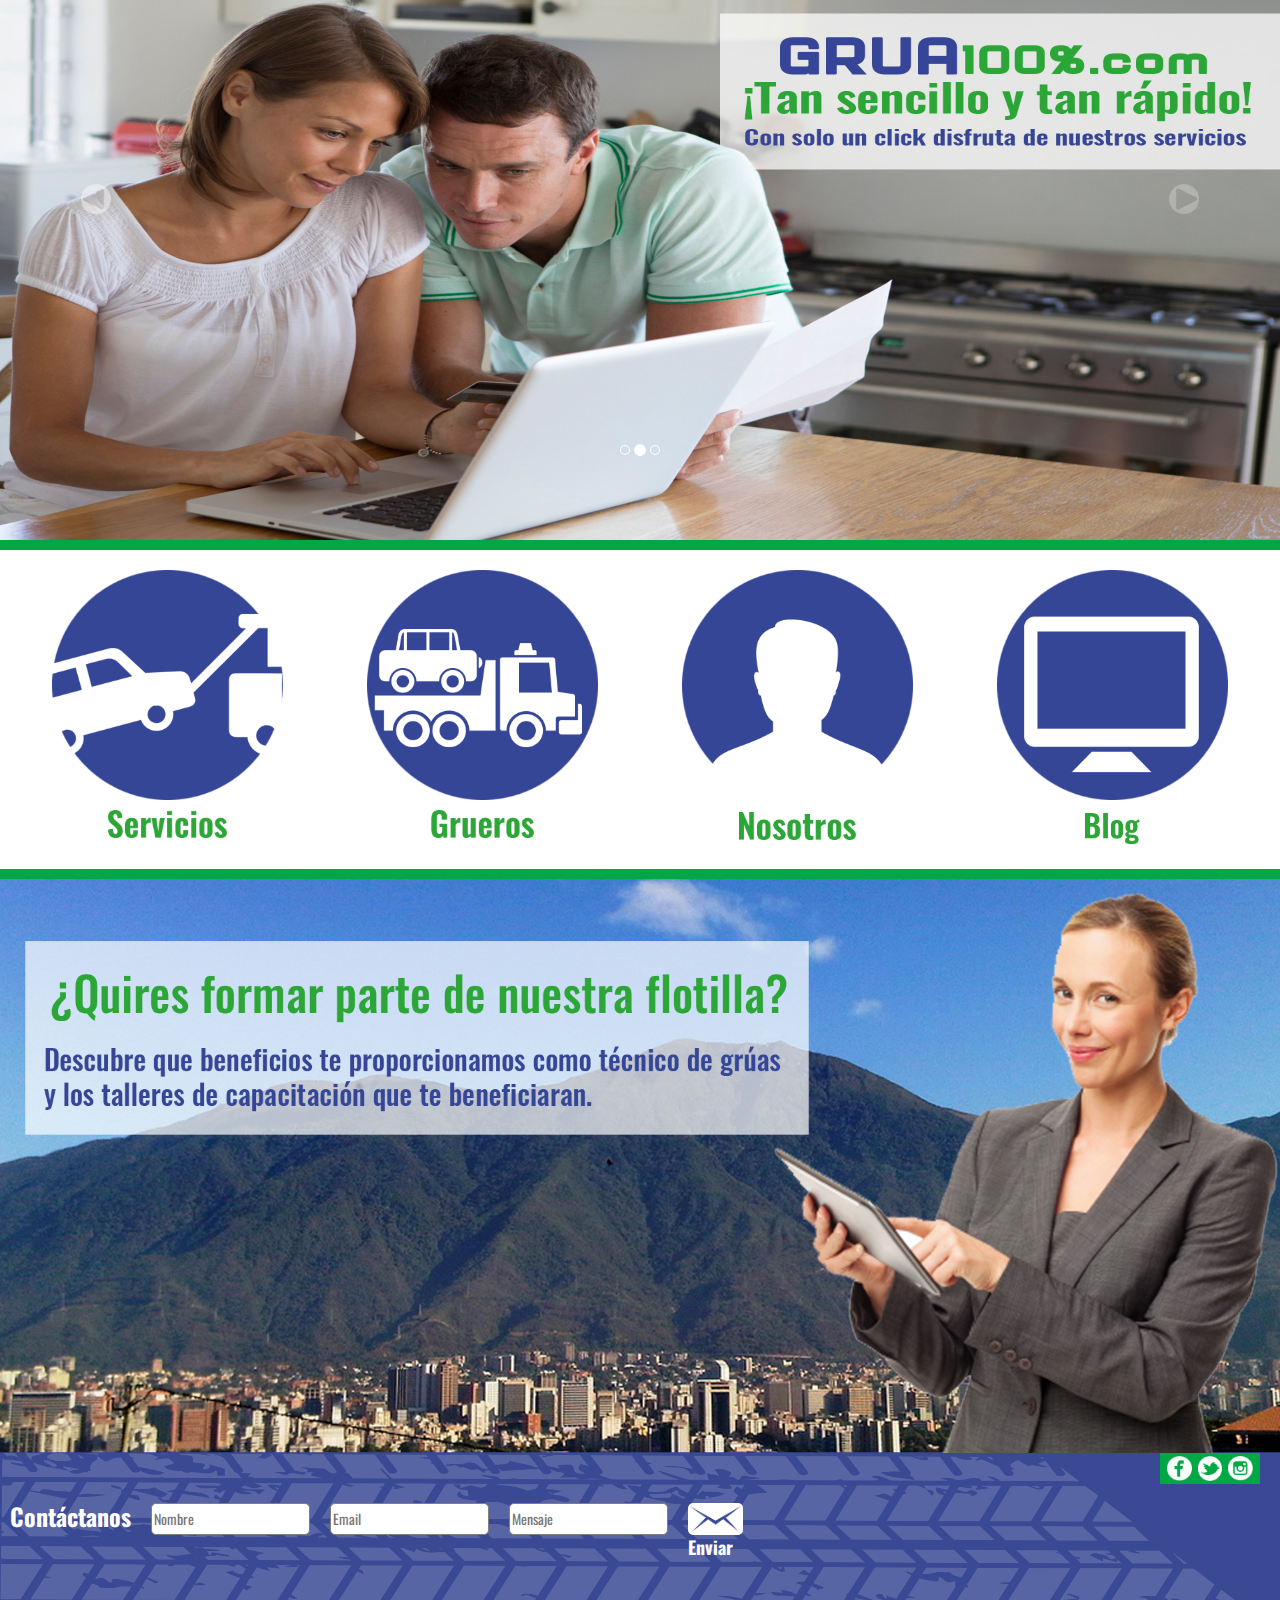
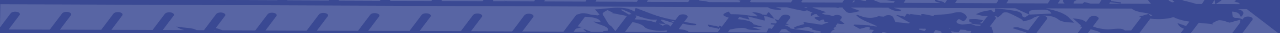
<file: index.html>
<!DOCTYPE html>
<html lang="en">
<head>
	<meta charset="UTF-8">
	<title>Grua 100%</title>
	<script src="js/jquery-3.2.1.min.js"></script>
	<script src="js/bootstrap.min.js"></script>
	<link rel="stylesheet" type="text/css" href="//fonts.googleapis.com/css?family=Oswald" />
	<link rel="stylesheet" href="css/bootstrap.min.css">
	<link rel="stylesheet" href="css/main.css">
</head>
<body>
	<div id="myCarousel" class="carousel slide">
		<ol class="carousel-indicators" style="z-index:1 !important">
		    <li data-target="#myCarousel" data-slide-to="0" class=""></li>
		    <li data-target="#myCarousel" data-slide-to="1" class="active"></li>
		    <li data-target="#myCarousel" data-slide-to="2" class=""></li>
	  	</ol>
		<div class="carousel-inner">
		    <div class="item">
		        <img class="car-img" src="assets/img/slide1.jpg" alt="">
		    </div>
		    <div class="item active">
		        <img class="car-img" src="assets/img/slide2.jpg" alt="">
		    </div>
		    <div class="item">
		        <img class="car-img" src="assets/img/slide3.jpg" alt="">
		    </div>
		</div>
		<a class="left carousel-control" href="#myCarousel" data-slide="prev"><img src="assets/img/izquierda.png" alt=""></a>
		<a class="right carousel-control" href="#myCarousel" data-slide="next"><img src="assets/img/derecha.png" alt=""></a>
	</div>
	<div class="container-fluid menu">
		<div class="row inner-back">
			<div class="col-sm-3">
				<img src="assets/img/servicios.png" alt="Servicios" class="img img-responsive img-menu">
				<img src="assets/img/Servicios.png" alt="Servicios" class="img img-responsive img-menu-text">
			</div>
			<div class="col-sm-3">
				<img src="assets/img/grueros.png" alt="Grueros" class="img img-responsive img-menu">
				<img src="assets/img/Grueros.png" alt="Grueros" class="img img-responsive img-menu-text">
			</div>
			<div class="col-sm-3">
				<img src="assets/img/nosotros.png" alt="Nosotros" class="img img-responsive img-menu">
				<img src="assets/img/Nosotros.png" alt="Nosotros" class="img img-responsive img-menu-text">
			</div>
			<div class="col-sm-3">
				<img src="assets/img/blog.png" alt="Blog" class="img img-responsive img-menu">
				<img src="assets/img/Blog.png" alt="Blog" class="img img-responsive img-menu-text" style="margin-top: 13px;height: 2.2em">
			</div>
		</div>
	</div>
	<div class="">
		<img src="assets/img/formarparte.jpg" alt="Quieres formar parte de nuestro equipo de grueros?" class="img-responsive">
	</div>
	<div class="contactanos">
		<div class="redes">
			<img src="assets/img/facebook.png" alt="Facebook" class="img img-responsive">
			<img src="assets/img/twitter.png" alt="Twitter" class="img img-responsive">
			<img src="assets/img/instagram.png" alt="Instagram" class="img img-responsive">
		</div>
		<div class="el">
			<div class="col-sm-3 contact-el"><h3 class="contact-text">Contáctanos</h2></div>
			<div class="col-sm-2 contact-el">
				<input type="text" placeholder="Nombre">
			</div>
			<div class="col-sm-2 contact-el">
				<input type="email" placeholder="Email">
			</div>
			<div class="col-sm-2 contact-el">
				<input type="text" placeholder="Mensaje">
			</div>
			<div class="col-sm-2 contact-el">
				<input class="btn btn-grua" type="submit" value="">
				<p><span class="enviar-text">Enviar</span></p>
			</div>
		</div>
	</div>	
</body>
</html>
</file>
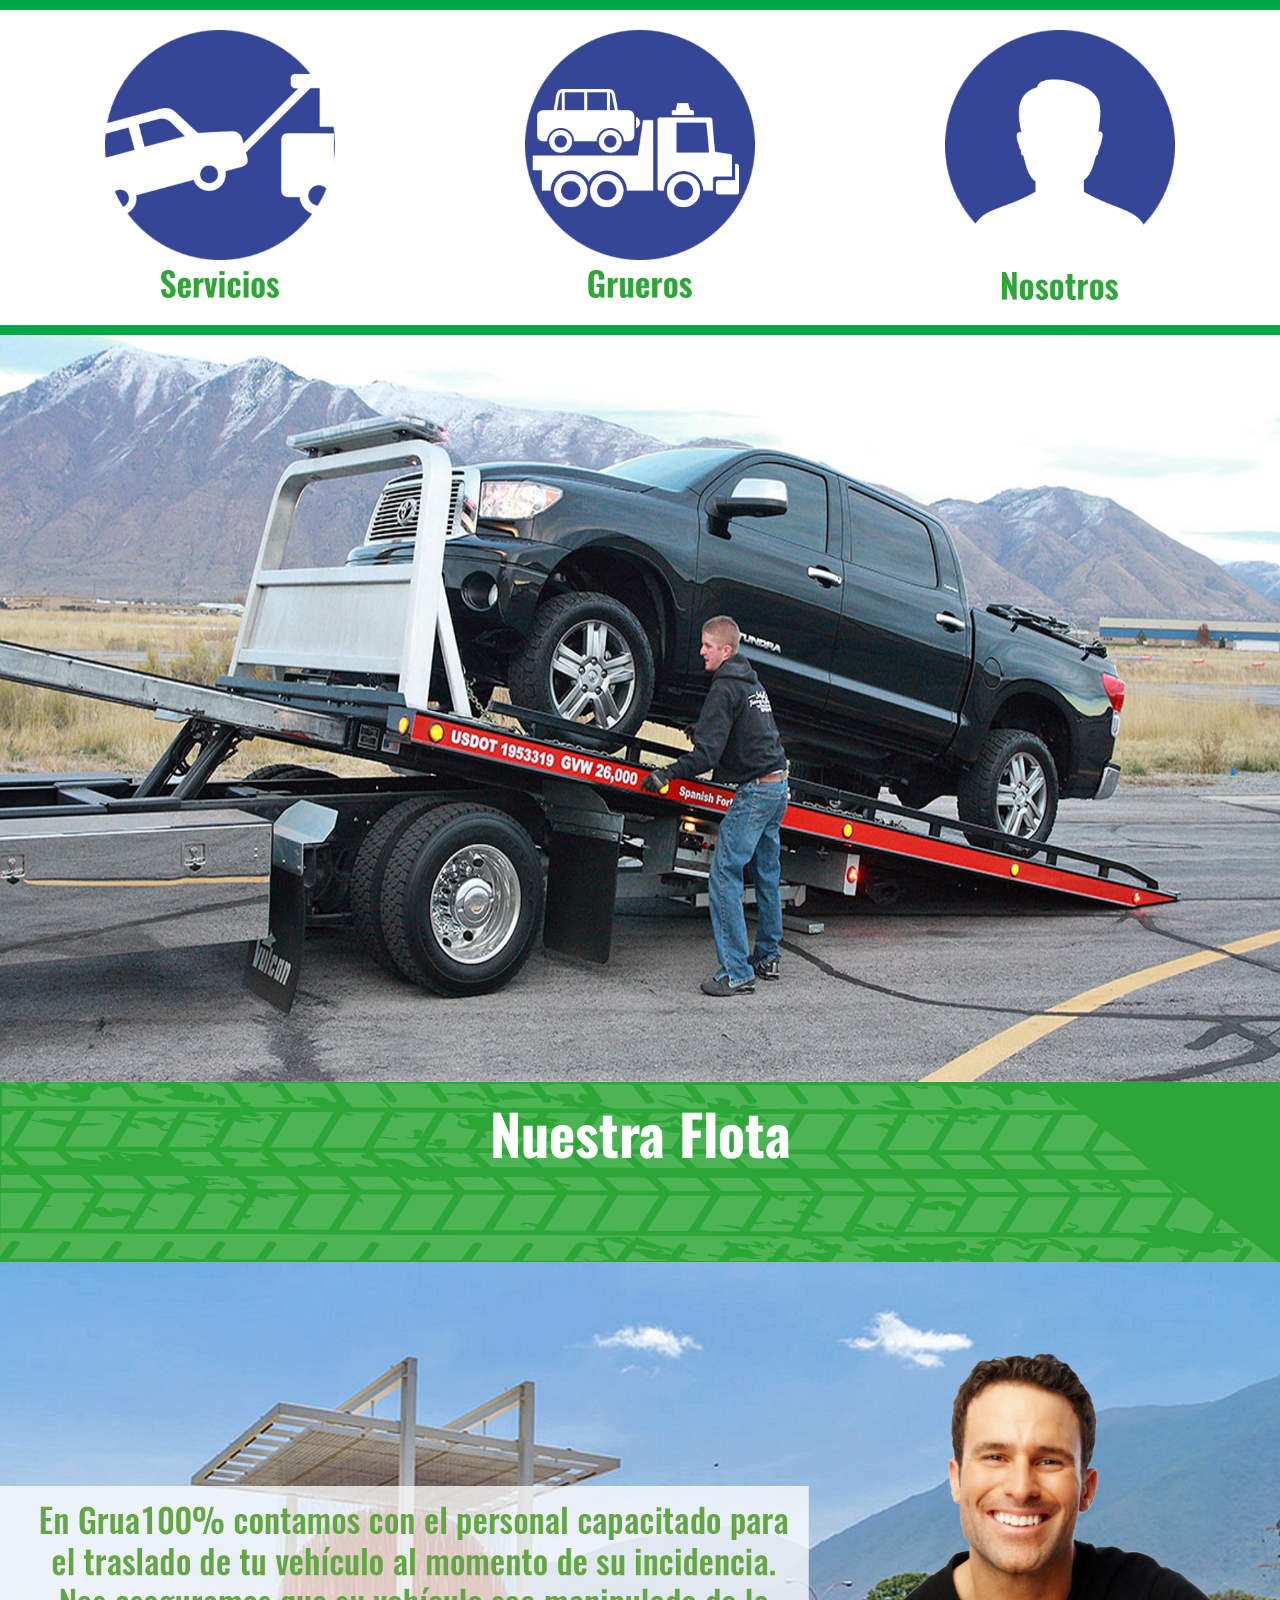
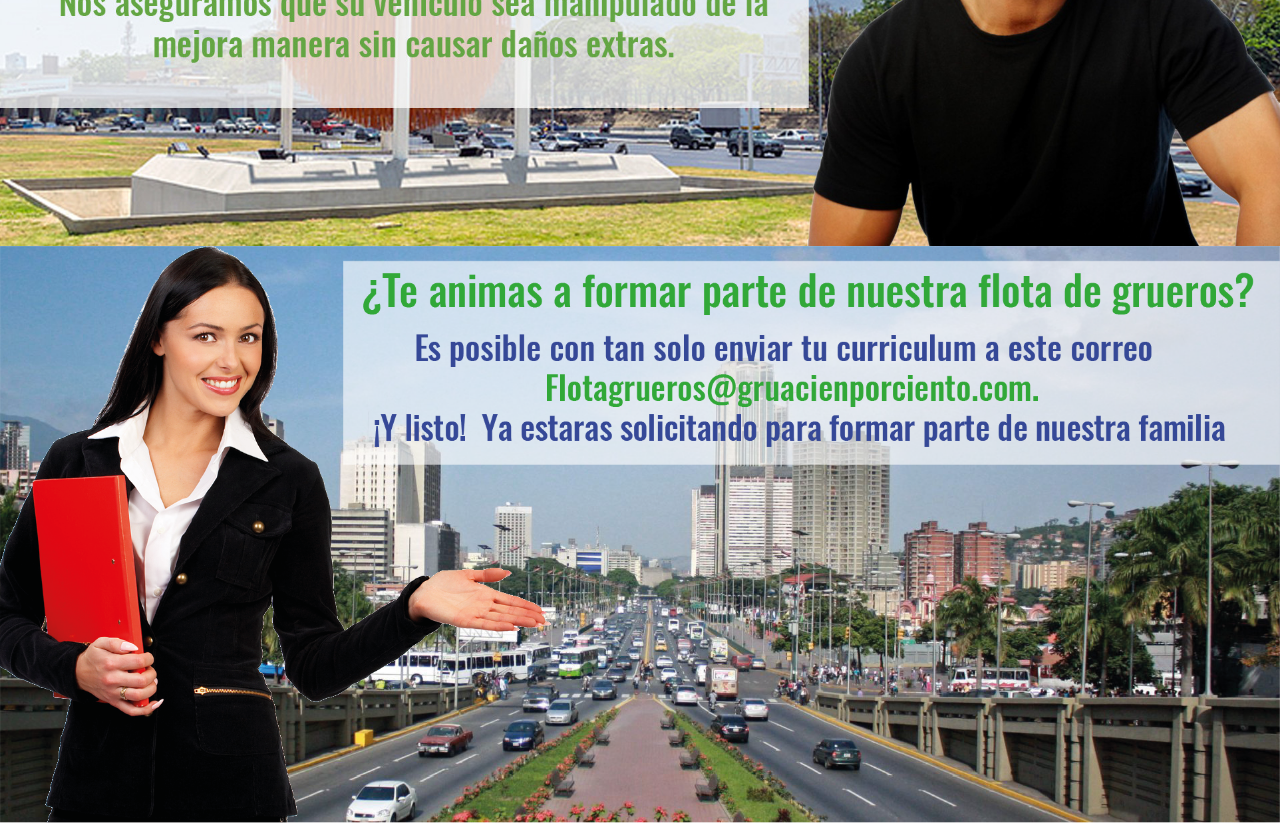
<file: grueros.html>
<!DOCTYPE html>
<html lang="en">
<head>
	<meta charset="UTF-8">
	<title>Grua 100%</title>
	<script src="js/jquery-3.2.1.min.js"></script>
	<script src="js/bootstrap.min.js"></script>
	<link rel="stylesheet" type="text/css" href="http://fonts.googleapis.com/css?family=Oswald" />
	<link rel="stylesheet" href="css/bootstrap.min.css">
	<link rel="stylesheet" href="css/main.css">
</head>
<body>
	<div class="container-fluid menu">
		<div class="row inner-back">
			<div class="col-sm-4" onclick="location.href='./servicios.html';">
				<img src="assets/img/servicios.png" alt="Servicios" class="img img-responsive img-menu">
				<img src="assets/img/Servicios.png" alt="Servicios" class="img img-responsive img-menu-text">
			</div>
			<div class="col-sm-4" onclick="location.href='./grueros.html';">
				<img src="assets/img/grueros.png" alt="Grueros" class="img img-responsive img-menu">
				<img src="assets/img/Grueros.png" alt="Grueros" class="img img-responsive img-menu-text">
			</div>
			<div class="col-sm-4" onclick="location.href='./index.html';">
				<img src="assets/img/nosotros.png" alt="Nosotros" class="img img-responsive img-menu">
				<img src="assets/img/Nosotros.png" alt="Nosotros" class="img img-responsive img-menu-text">
			</div>
		</div>
	</div>
	<div id="myCarousel" style="height:83vh;" class="carousel slide">
		<div class="carousel-inner">
		    <div class="item active">
		        <img class="car-img" src="assets/grueros/flota.png" alt="">
		    </div>
		</div>
	</div>
	<div class="contactanos" style="background-color: #2ca737">
		<div class="container text-center">
			<h1 style="font-size:4em;font-weight:bold;color:white;">Nuestra Flota</h1>
		</div>
	</div>	
	<div class="guy">
		<img src="assets/grueros/guy-soto.jpg" class="img-responsive">
	</div>
	<div class="gal">
		<img src="assets/grueros/gal.png" class="img-responsive">
	</div>
	<div class="ending"></div>
</body>
</html>
</file>
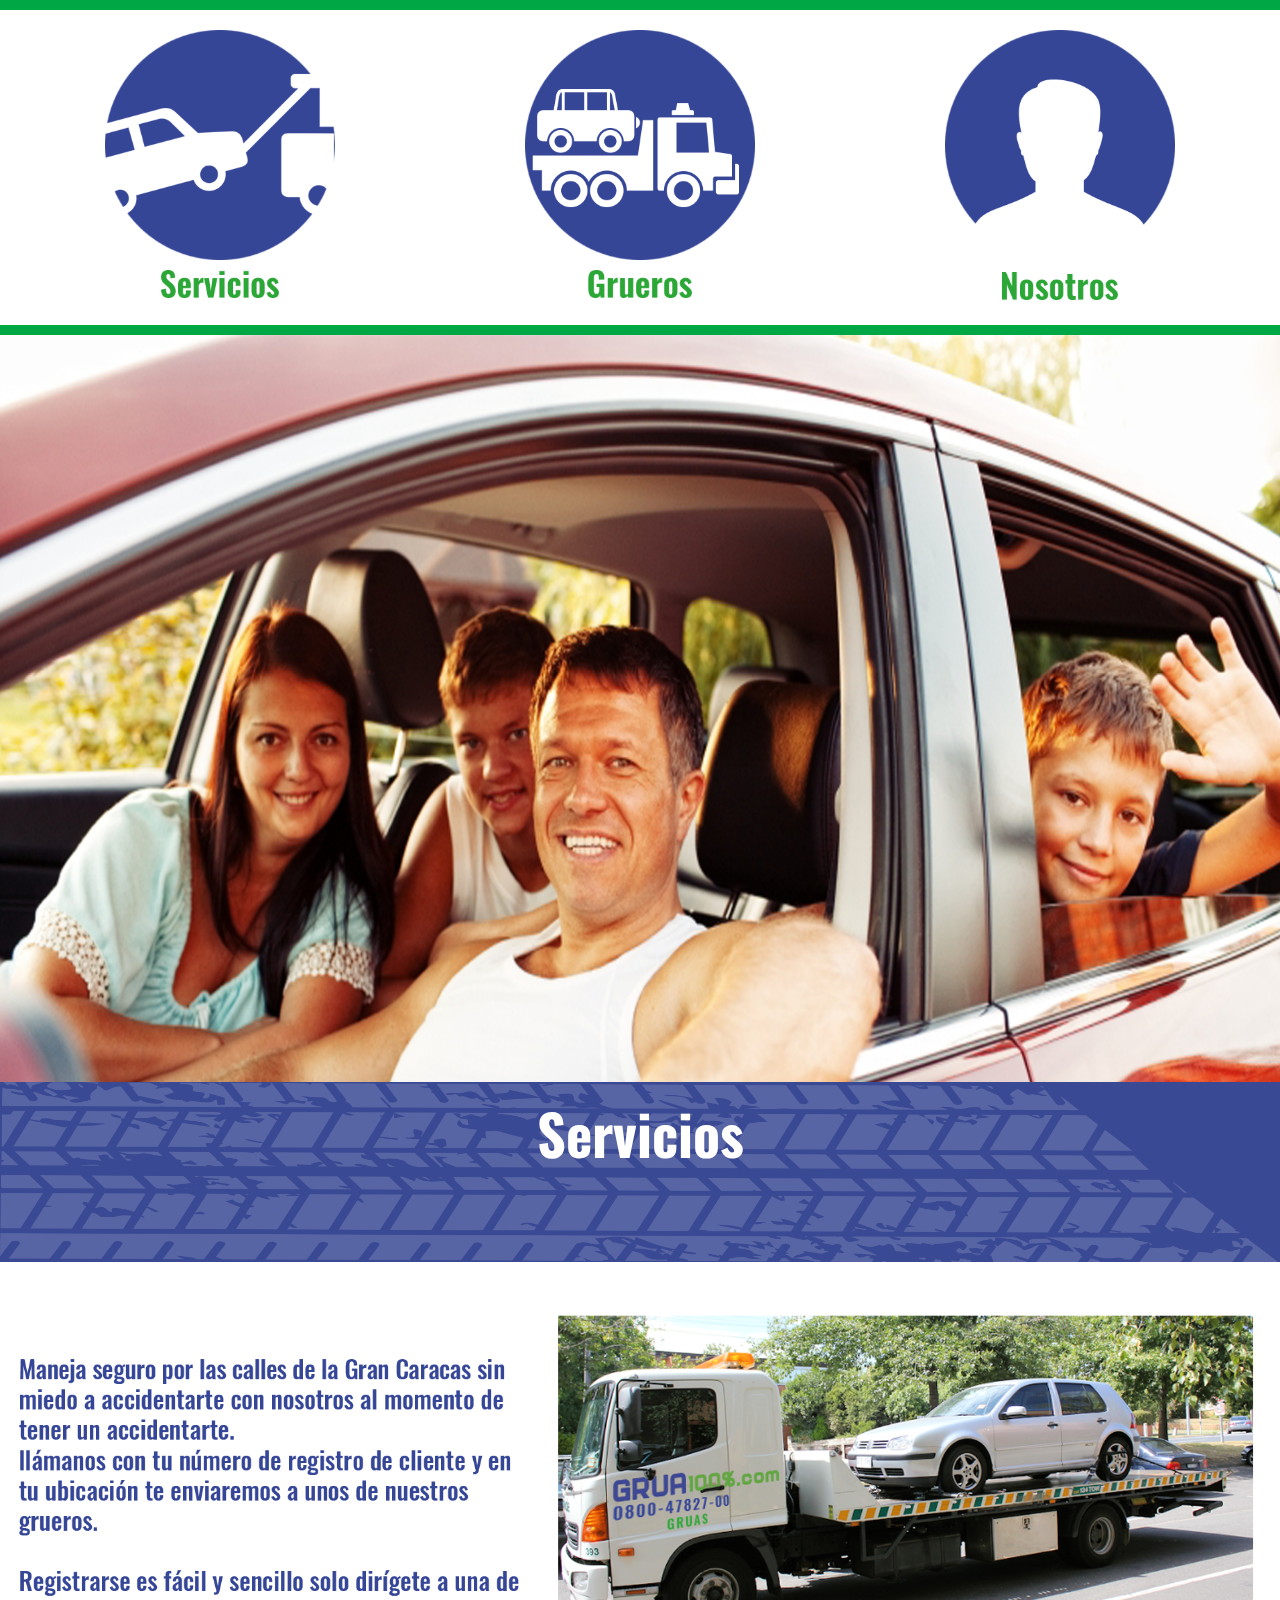
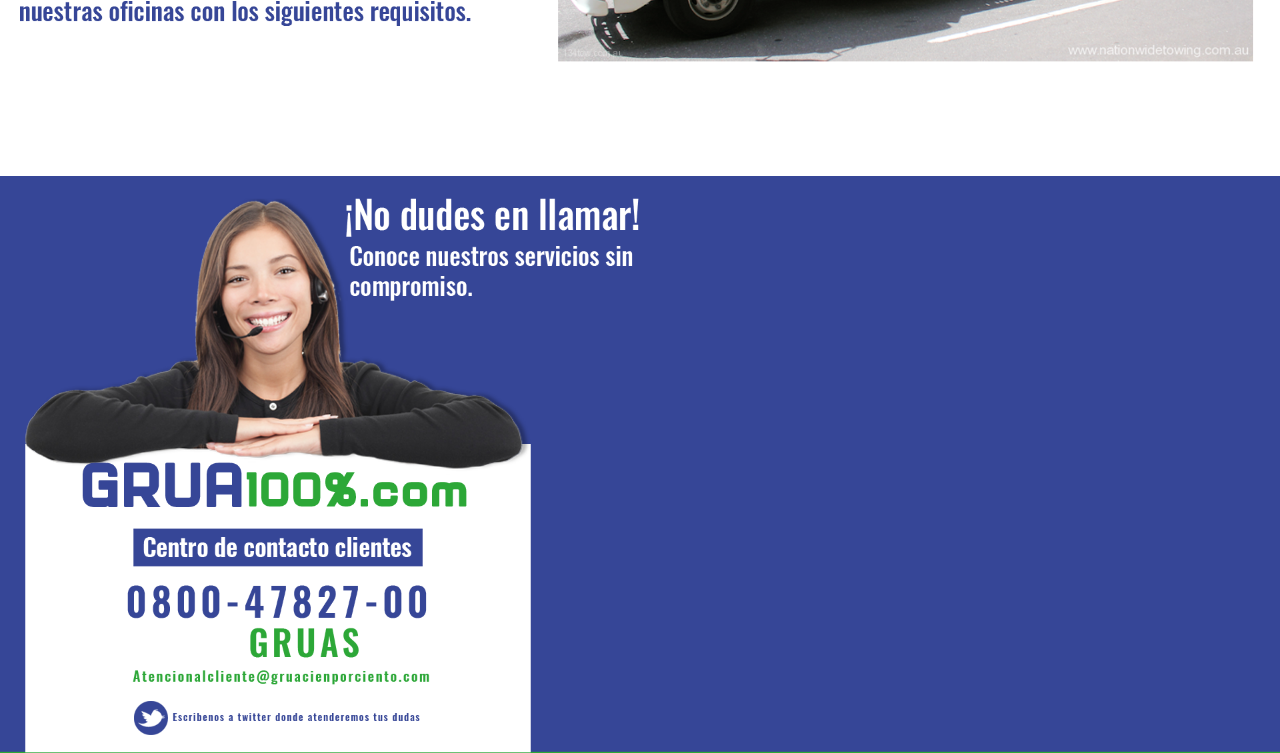
<file: servicios.html>
<!DOCTYPE html>
<html lang="en">
<head>
	<meta charset="UTF-8">
	<title>Grua 100%</title>
	<script src="js/jquery-3.2.1.min.js"></script>
	<script src="js/bootstrap.min.js"></script>
	<link rel="stylesheet" type="text/css" href="http://fonts.googleapis.com/css?family=Oswald" />
	<link rel="stylesheet" href="css/bootstrap.min.css">
	<link rel="stylesheet" href="css/main.css">
</head>
<body>
	<div class="container-fluid menu">
		<div class="row inner-back">
			<div class="col-sm-4" onclick="location.href='./servicios.html';">
				<img src="assets/img/servicios.png" alt="Servicios" class="img img-responsive img-menu">
				<img src="assets/img/Servicios.png" alt="Servicios" class="img img-responsive img-menu-text">
			</div>
			<div class="col-sm-4" onclick="location.href='./grueros.html';">
				<img src="assets/img/grueros.png" alt="Grueros" class="img img-responsive img-menu">
				<img src="assets/img/Grueros.png" alt="Grueros" class="img img-responsive img-menu-text">
			</div>
			<div class="col-sm-4" onclick="location.href='./index.html';">
				<img src="assets/img/nosotros.png" alt="Nosotros" class="img img-responsive img-menu">
				<img src="assets/img/Nosotros.png" alt="Nosotros" class="img img-responsive img-menu-text">
			</div>
		</div>
	</div>
	<div id="myCarousel" style="height:83vh;" class="carousel slide">
		<div class="carousel-inner">
		    <div class="item active">
		        <img class="car-img" src="assets/servicios/car.png" alt="">
		    </div>
		</div>
	</div>
	<div class="contactanos">
		<div class="container text-center">
			<h1 style="font-size:4em;font-weight:bold;color:white;">Servicios</h1>
		</div>
	</div>	
	<div class="tow">
		<img src="assets/servicios/mid.png" class="img-responsive">
	</div>
	<div class="gal">
		<img src="assets/servicios/woman.png" class="img-responsive">
	</div>
	<div class="ending"></div>
</body>
</html>
</file>
<file: css/main.css>
body{
	font-family: Oswald;
	font-style: normal;
	font-variant: normal;
}
#myCarousel{
	height: 60vh;
	line-height: 60vh;
}
.navbar.navbar-default{
	height: 9vh;
}
.car-img{
	height: inherit!important;
	min-width: 100%;
}
.item{
	height: inherit!important;
}
.carousel-inner{
	height: inherit;
}
.carousel .container {
  position: relative;
  z-index: 9;
  line-height: 60vh;
}
.carousel-control {
  margin-top: 0;
  font-size: 120px;
  border: 0;
  z-index: 10;
}
.carousel-control.left, .carousel-control.right {
    background-image: none!important;
    line-height: 3;
    vertical-align: middle;
}
.carousel-control.left > img, .carousel-control.right > img {
    height: 30px;
}
.carousel-indicators{
    bottom: -190px;
    padding-left: 0!important;
}
.contact-info{
	min-height: 90vh;
	background-color: #e1b971;
	min-width: 100%;
}
.container-form{
	padding-right: 15px;
    padding-left: 15px;
    margin-right: 20%;
    margin-left: 20%;
    margin-bottom: 20px;
}
.img-menu{
	width:18vw;
	margin: 0 auto;
}
.img-menu-text{
	height: 2em;
    margin: 10px auto;
}
.menu{
	background-color: #00a845;
	padding: 0;
}
.inner-back{
	background-color: white;
	margin:10px 0 10px 0;
	padding: 20px 10px 15px 10px;
}
.contactanos{
	height: 20vh;
	background-color: #3a4993;
	background-image: url("../assets/img/tracktires.png");
	background-repeat: no-repeat;
    background-size: cover;
}
.contact-text{
	color: white;
	font-weight: bold;
	margin:0;
}
.el{
	padding: 40px 0;
}
.contact-el{
	margin: 0px;
	width: inherit;
	padding: 10px;
}
.redes {
	background-color: #00a845;
	display: flex;
	width: 100px;
	justify-content: center;
	margin-right: 20px;
	float: right!important;
}
.redes > img {
	display: inline-flex;
	height: 25px;
	margin: 3px;
}
.btn-grua{
	background-image: url("../assets/img/envelope.png");
	background-color: #3a4993;
	background-repeat: no-repeat;
    background-size: cover;
    border-radius: 5px;
    border:none;
    width: 55px;
}
input {
	height: 32px;
	border-radius: 5px;
	border: 1px solid grey;
	padding: 2px;
}
.enviar-text{
	color: white;
	font-weight: bold;
	font-size: 18px;
}
</file>
